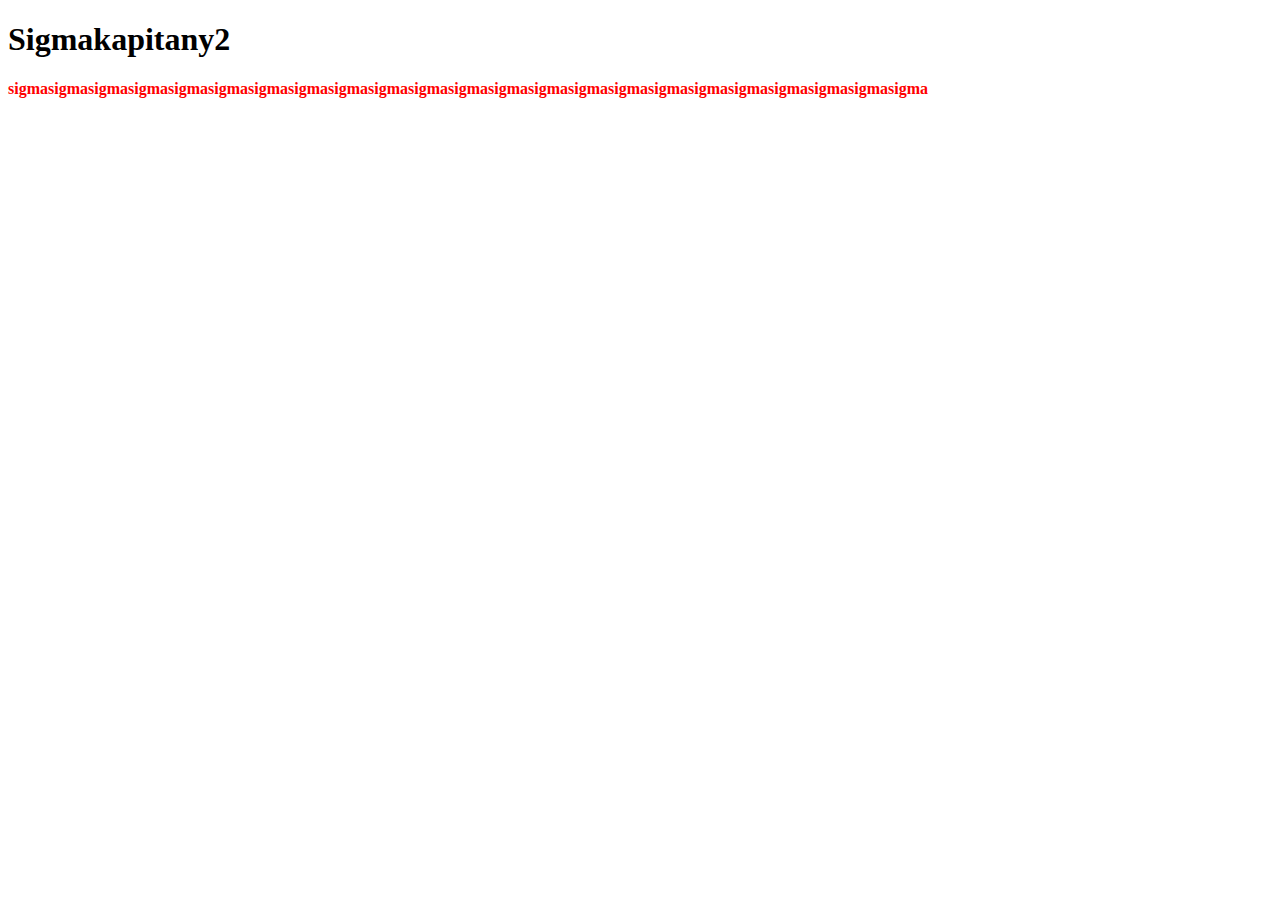
<file: index.html>
<!DOCTYPE html>
<html lang="en">
<head>
    <meta charset="UTF-8">
    <meta name="viewport" content="width=device-width, initial-scale=1.0">
    <link rel="stylesheet" href="stilus.css">
    <title>Sigmavagyok</title>
</head>
<body>
    <h1>Sigmakapitany2</h1>
    <p><strong>sigmasigmasigmasigmasigmasigmasigmasigmasigmasigmasigmasigmasigmasigmasigmasigmasigmasigmasigmasigmasigmasigmasigma</strong></p>
    
</body>
</html>
</file>
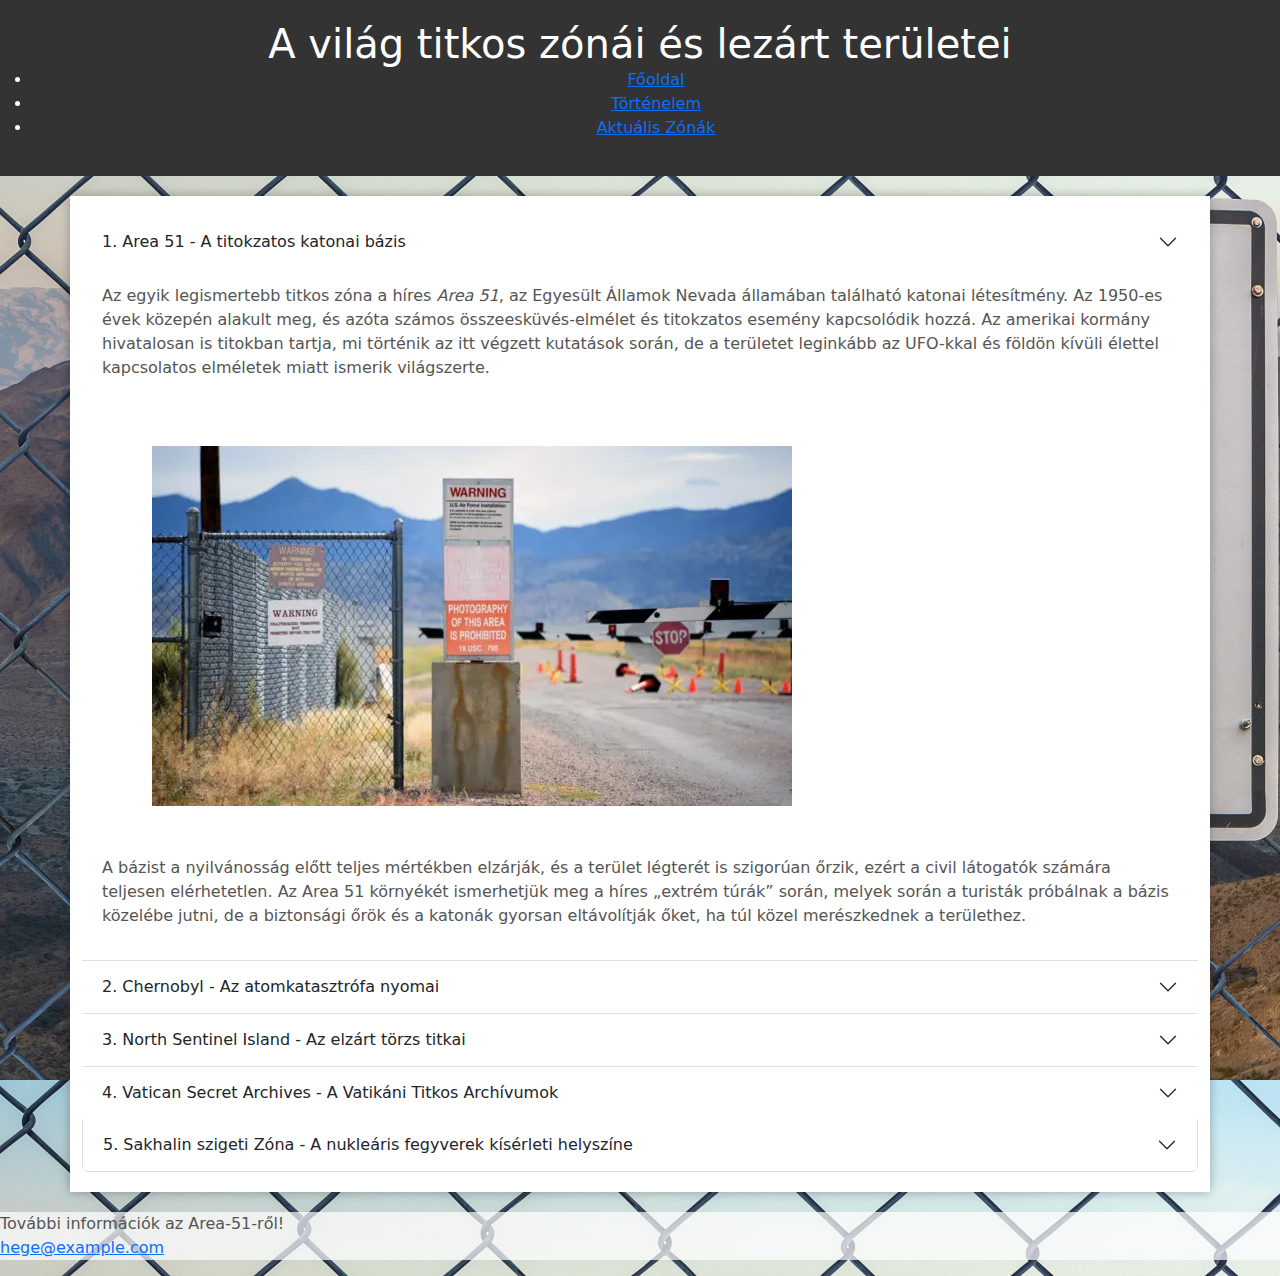
<file: Csörögi_Máté/index.html>
<!DOCTYPE html>
<html lang="hu">

<head>
    <meta charset="UTF-8">
    <meta name="viewport" content="width=device-width, initial-scale=1.0">
    <link rel="stylesheet" href="stilus.css">
    <link href="https://cdn.jsdelivr.net/npm/bootstrap@5.3.3/dist/css/bootstrap.min.css" rel="stylesheet"   
        integrity="sha384-QWTKZyjpPEjISv5WaRU9OFeRpok6YctnYmDr5pNlyT2bRjXh0JMhjY6hW+ALEwIH" crossorigin="anonymous">
    <title>Tiltott területek a világon.</title>

</head>

<body>
    <header>
        <h1>A világ titkos zónái és lezárt területei</h1>
        <nav>
            <ul>
                <li><a href="index.html">Főoldal</a></li>
                <li><a href="tortenelme.html">Történelem</a></li>
                <li><a href="uts.html">Aktuális Zónák</a></li>
            </ul>
        </nav>
        

    </header>
    

        <div class="accordion accordion-flush container" id="accordionFlushExample">
            <div class="accordion-item">
              <h2 class="accordion-header">
                <button class="accordion-button collapsed" type="button" data-bs-toggle="collapse" data-bs-target="#flush-collapseOne" aria-expanded="false" aria-controls="flush-collapseOne">
                   1. Area 51 - A titokzatos katonai bázis
                </button>
              </h2>
              <div id="flush-collapseOne" class="accordion-collapse collapse show" data-bs-parent="#accordionFlushExample">
                <div class="accordion-body"><p>Az egyik legismertebb titkos zóna a híres <i>Area 51</i>, az Egyesült Államok Nevada államában található
                    katonai létesítmény. Az 1950-es évek közepén alakult meg, és azóta számos összeesküvés-elmélet és
                    titokzatos esemény kapcsolódik hozzá. Az amerikai kormány hivatalosan is titokban tartja, mi történik az
                    itt végzett kutatások során, de a területet leginkább az UFO-kkal és földön kívüli élettel kapcsolatos
                    elméletek miatt ismerik világszerte.</p>
                <img src="kepek/area51.jpg" alt="">
                <p>A bázist a nyilvánosság előtt teljes mértékben elzárják, és a terület légterét is szigorúan őrzik, ezért
                    a civil látogatók számára teljesen elérhetetlen. Az Area 51 környékét ismerhetjük meg a híres „extrém
                    túrák” során, melyek során a turisták próbálnak a bázis közelébe jutni, de a biztonsági őrök és a
                    katonák gyorsan eltávolítják őket, ha túl közel merészkednek a területhez.</p></div>
              </div>
            </div>
            <div class="accordion-item">
              <h2 class="accordion-header">
                <button class="accordion-button collapsed" type="button" data-bs-toggle="collapse" data-bs-target="#flush-collapseTwo" aria-expanded="false" aria-controls="flush-collapseTwo">
                    2. Chernobyl - Az atomkatasztrófa nyomai
                </button>
              </h2>
              <div id="flush-collapseTwo" class="accordion-collapse collapse" data-bs-parent="#accordionFlushExample">
                <div class="accordion-body"><p>A csernobili atomerőmű, Ukrajnában, a történelem egyik legnagyobb nukleáris katasztrófájának helyszíne.
                    1986-ban történt itt egy súlyos baleset, amely óriási radioaktív szennyeződést okozott, és hatalmas
                    területet tett lakhatatlanná. A baleset után a környéket - Csernobil városát és a Pripjaty városrészt -
                    teljesen evakuálták, és több évtizedre elzárták a külvilág elől.</p>
                <img src="kepek/chernobyl.jpg" alt="">
    
                <p>Ma, több mint három évtizeddel a katasztrófa után, Csernobil és környéke egy olyan különleges területté
                    vált, amelyet csak bizonyos engedéllyel látogathatnak az érdeklődők. Az „Exclusion Zone” (Kizárt Zóna)
                    néven ismert terület szigorú szabályokkal van körülvéve, és minden látogatónak hivatalos túravezetővel
                    kell bejárnia a zónát.</p></div>
              </div>
            </div>
            <div class="accordion-item">
              <h2 class="accordion-header">
                <button class="accordion-button collapsed" type="button" data-bs-toggle="collapse" data-bs-target="#flush-collapseThree" aria-expanded="false" aria-controls="flush-collapseThree">
                    3. North Sentinel Island - Az elzárt törzs titkai
                </button>
              </h2>
              <div id="flush-collapseThree" class="accordion-collapse collapse" data-bs-parent="#accordionFlushExample">
                <div class="accordion-body"><p>A világ egyik legzártabb helye a <i>North Sentinel Island</i>, amely az Andamán-szigeteken található,
                    India partjaitól délre. Az itt élő <i>Sentinalese</i> népcsoport évszázadok óta elzárkózik minden
                    külvilágtól, és rendkívül ellenségesek azokkal, akik megpróbálnak kapcsolatba lépni velük. A Sentinalese
                    emberek soha nem voltak érintkezésben a modern világgal, és úgy tűnik, hogy mindenféle technológiai
                    fejlesztés nélkül, a saját hagyományaik és életmódjuk szerint élnek.</p>
                <p>Az indiai kormány szigorúan védi a szigetet és az ott élő embereket, és a törzs védelmére törvények
                    vonatkoznak, amelyek megtiltják a sziget látogatását. Azok, akik megpróbálják elérni a szigetet, gyakran
                    szembesülnek a törzsi tagok agresszív reakcióival, akik kőbaltákkal és íjakkal próbálják elűzni az
                    inváziót.</p>
                <img src="kepek/niggers.jpg" alt=""></div>
              </div>
            </div>
            <div class="accordion-item">
                <h2 class="accordion-header">
                  <button class="accordion-button collapsed" type="button" data-bs-toggle="collapse" data-bs-target="#flush-collapseTwo" aria-expanded="false" aria-controls="flush-collapseTwo">
                    4. Vatican Secret Archives - A Vatikáni Titkos Archívumok
                  </button>
                </h2>
                <div id="flush-collapseTwo" class="accordion-collapse collapse" data-bs-parent="#accordionFlushExample">
                  <div class="accordion-body">
                    <p>A világ egyik legzártabb helye a <i>North Sentinel Island</i>, amely az Andamán-szigeteken található,
                        India partjaitól délre. Az itt élő <i>Sentinalese</i> népcsoport évszázadok óta elzárkózik minden
                        külvilágtól, és rendkívül ellenségesek azokkal, akik megpróbálnak kapcsolatba lépni velük. A Sentinalese
                        emberek soha nem voltak érintkezésben a modern világgal, és úgy tűnik, hogy mindenféle technológiai
                        fejlesztés nélkül, a saját hagyományaik és életmódjuk szerint élnek.</p>
                    <p>Az indiai kormány szigorúan védi a szigetet és az ott élő embereket, és a törzs védelmére törvények
                        vonatkoznak, amelyek megtiltják a sziget látogatását. Azok, akik megpróbálják elérni a szigetet, gyakran
                        szembesülnek a törzsi tagok agresszív reakcióival, akik kőbaltákkal és íjakkal próbálják elűzni az
                        inváziót.</p>
                    <img src="kepek/niggers.jpg" alt="">
                  </div>
                </div>
                <div class="accordion-item">
                    <h2 class="accordion-header">
                      <button class="accordion-button collapsed" type="button" data-bs-toggle="collapse" data-bs-target="#flush-collapseTwo" aria-expanded="false" aria-controls="flush-collapseTwo">
                        5. Sakhalin szigeti Zóna - A nukleáris fegyverek kísérleti helyszíne
                      </button>
                    </h2>
                    <div id="flush-collapseTwo" class="accordion-collapse collapse" data-bs-parent="#accordionFlushExample">
                      <div class="accordion-body">
                        <p>Az oroszországi Sakhalin szigetén található egy olyan zárt terület, amelyet egykor a szovjetek nukleáris
                            fegyverek tesztelésére használtak. Ma már a területet az orosz kormány szigorúan őrzi, és nem
                            engedélyezett a civil látogatás. A sziget egyes részei, ahol korábban atomrobbantásokat végeztek, ma is
                            veszélyesek lehetnek, és csak a legszigorúbb engedéllyel látogathatók.</p><img
                            src="kepek/veszelysziget.jpg" alt="">
                      </div>
                    </div>
              </div>
          </div>
    
    </div>

    <script src="https://cdn.jsdelivr.net/npm/bootstrap@5.3.3/dist/js/bootstrap.bundle.min.js"
        integrity="sha384-YvpcrYf0tY3lHB60NNkmXc5s9fDVZLESaAA55NDzOxhy9GkcIdslK1eN7N6jIeHz"
        crossorigin="anonymous"></script>


        <footer>
          <p>További információk az Area-51-ről!<br>
          <a href="mailto:hege@example.com">hege@example.com</a></p>
        </footer>    
</body>

</html>
</file>
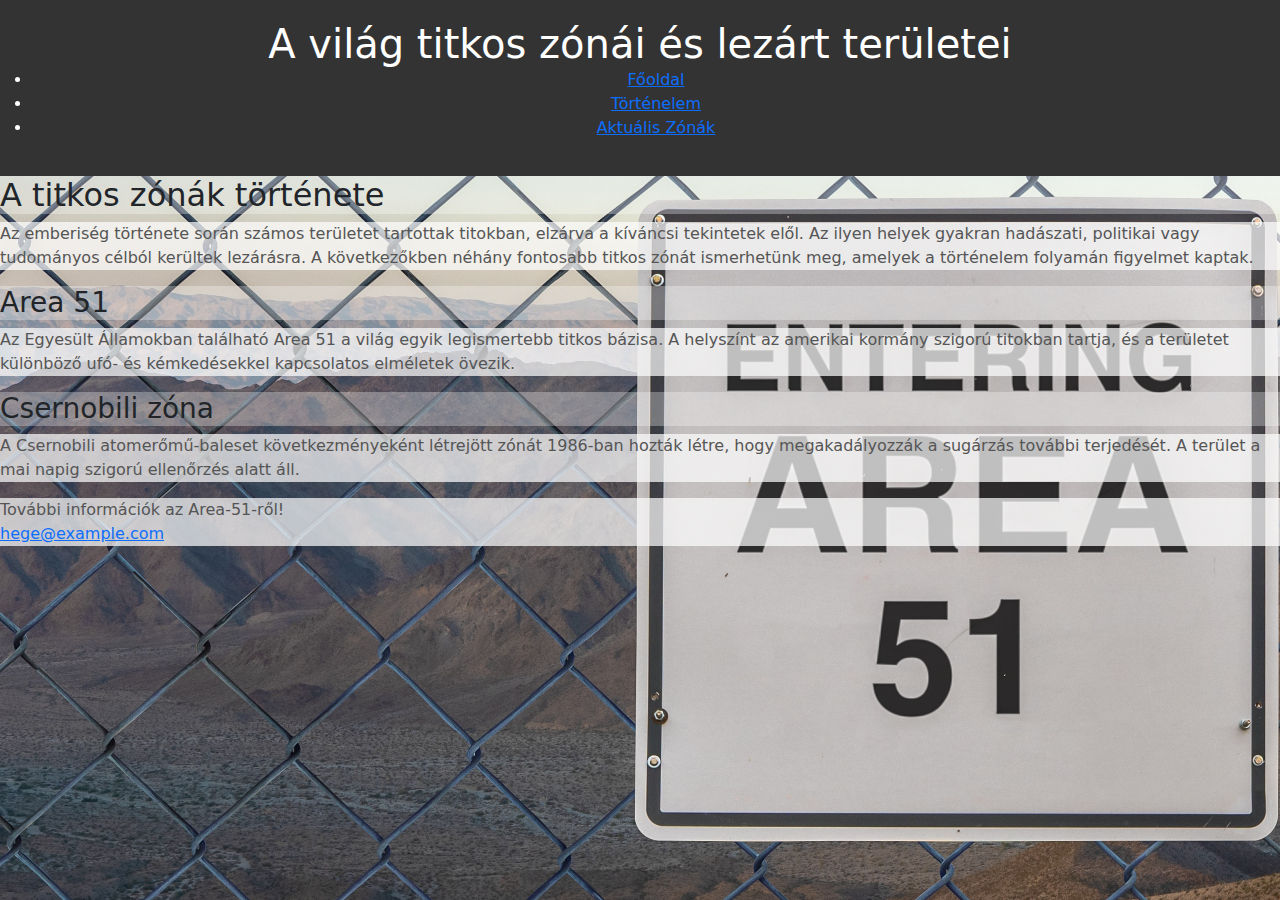
<file: Csörögi_Máté/tortenelme.html>
<!DOCTYPE html>
<html lang="hu">

<head>
    <meta charset="UTF-8">
    <meta name="viewport" content="width=device-width, initial-scale=1.0">
    <link rel="stylesheet" href="stilus.css">
    <link href="https://cdn.jsdelivr.net/npm/bootstrap@5.3.3/dist/css/bootstrap.min.css" rel="stylesheet"   
        integrity="sha384-QWTKZyjpPEjISv5WaRU9OFeRpok6YctnYmDr5pNlyT2bRjXh0JMhjY6hW+ALEwIH" crossorigin="anonymous">
    <title>Tiltott területek a világon.</title>

</head>

<body>
    <header>
        <h1>A világ titkos zónái és lezárt területei</h1>
        <nav>
            <ul>
                <li><a href="index.html">Főoldal</a></li>
                <li><a href="tortenelme.html">Történelem</a></li>
                <li><a href="uts.html">Aktuális Zónák</a></li>
            </ul>
        </nav>
        

    </header>
    

    <main>
      <section>
          <h2>A titkos zónák története</h2>
          <p>Az emberiség története során számos területet tartottak titokban, elzárva a kíváncsi tekintetek elől. Az
              ilyen helyek gyakran hadászati, politikai vagy tudományos célból kerültek lezárásra. A következőkben
              néhány fontosabb titkos zónát ismerhetünk meg, amelyek a történelem folyamán figyelmet kaptak.</p>

          <h3>Area 51</h3>
          <p>Az Egyesült Államokban található Area 51 a világ egyik legismertebb titkos bázisa. A helyszínt az
              amerikai kormány szigorú titokban tartja, és a területet különböző ufó- és kémkedésekkel kapcsolatos
              elméletek övezik.</p>

          <h3>Csernobili zóna</h3>
          <p>A Csernobili atomerőmű-baleset következményeként létrejött zónát 1986-ban hozták létre, hogy
              megakadályozzák a sugárzás további terjedését. A terület a mai napig szigorú ellenőrzés alatt áll.</p>
      </section>
  </main>

    <script src="https://cdn.jsdelivr.net/npm/bootstrap@5.3.3/dist/js/bootstrap.bundle.min.js"
        integrity="sha384-YvpcrYf0tY3lHB60NNkmXc5s9fDVZLESaAA55NDzOxhy9GkcIdslK1eN7N6jIeHz"
        crossorigin="anonymous"></script>


        <footer>
          <p>További információk az Area-51-ről!<br>
          <a href="mailto:hege@example.com">hege@example.com</a></p>
        </footer>    
</body>

</html>
</file>
<file: stilus.css>
p{
color: red;
}
</file>
<file: Csörögi_Máté/stilus.css>
* {
    box-sizing: border-box;
}

body {
    font-family: Arial, sans-serif;
    line-height: 1.5;
    margin: 0;
    padding: 0;
    background-color: #f4f4f4;
    background-image: url(kepek/are512.jpg);
}

header {
    background-color: #333;
    color: #fff;
    padding: 20px 0;
    text-align: center;
}

header h1 {
    margin: 0;
}

.container {
    width: 80%;
    margin: 20px auto;
    padding: 20px;
    background-color: #fff;
    box-shadow: 0 0 10px rgba(0, 0, 0, 0.3);
}

h2,h3 {
    color: #333;
    background-color: rgba(255, 255 ,255,0.3);
}

p {
    color: #555;
    background-color: rgba(255, 255 ,255,0.7);
   
}


section {
    background-color: rgba(255, 255,0.3, );}


img {
    padding: 50px;
    max-width: 100%;
}
</file>
